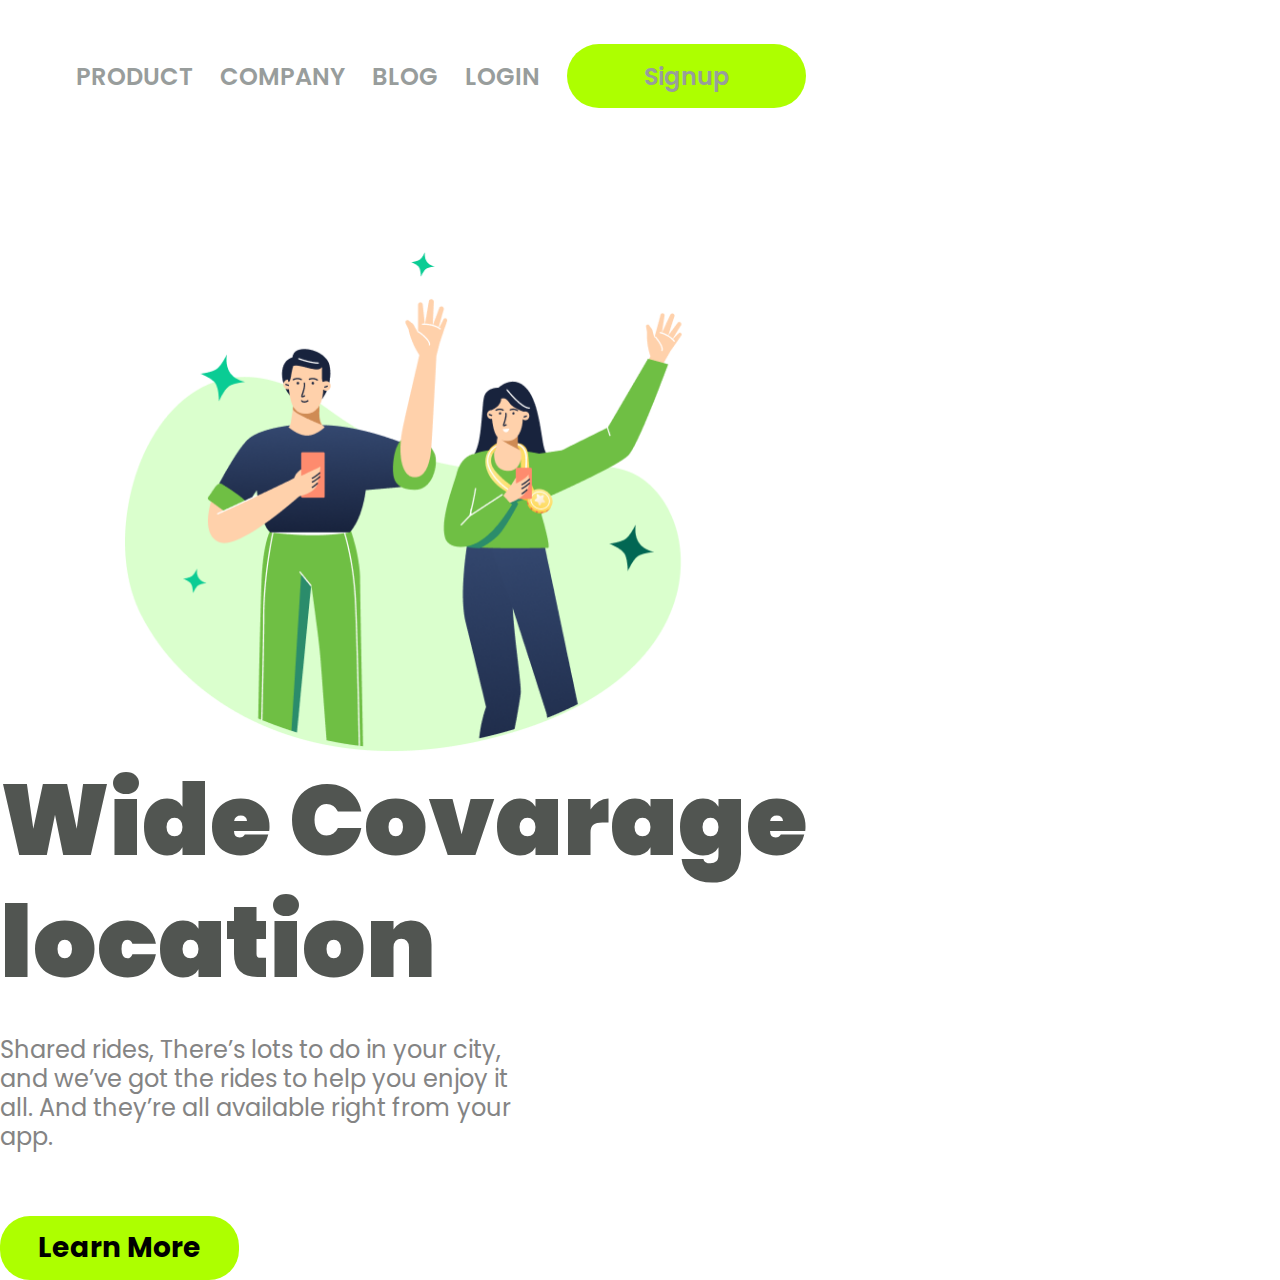
<file: index.html>
<!DOCTYPE html>
<html lang="en">
<head>
    <meta charset="UTF-8">
    <meta name="viewport" content="width=device-width, initial-scale=1.0">
    <link rel="stylesheet"href="./styles.css">
    <link rel="preconnect" href="https://fonts.googleapis.com">
    <link rel="preconnect" href="https://fonts.gstatic.com" crossorigin>
    <link href="https://fonts.googleapis.com/css2?family=Poppins:wght@400;500;700&display=swap" rel="stylesheet">
    <title>css.responsivo</title>
    
</head>
<body>
<div class="wrapper">

    <header>
        <a class="link-header">PRODUCT</a>
        <a class="link-header">COMPANY</a>
        <a class="link-header">BLOG</a>
        <a class="link-header">LOGIN</a>
        
        <button class="button-header">Signup</button>
        
            </header>
            <main>
         <img src="./positive.png" alt="positive.png" class="logo-image">
        
         <section>
            <h1 class=>Wide Covarage location</h1>
         
         <p class=>Shared rides, There’s lots to do in your city, and we’ve got the rides to help you enjoy it all. And they’re all available right from your app.</p>
         <button class="button-learn">Learn More</button>
         </section>
         
            </main>

</div>
 
</body>
</html>
</file>
<file: styles.css>
*{
    font-family: 'Poppins', sans-serif;
    margin:0;
    padding:0;
    box-sizing:border-box;
}  
 .wrapper{
    height: 100vh;
    width:100vh;
    position: absolute;
 }
header{
    margin:44px 0 144px 76px ;
}

.link-header {

font-weight:600;
font-size:24px;
line-height:29px;
color:#989D9C;
cursor: pointer;
margin-right:23px;
display: inline-block;
}

.button-header{
background:#ADFF00;
border-radius:35px;
width: 239px;
height: 64px;
border: none;
font-weight:600;
font-size: 24px;
line-height: 29px;
cursor:pointer;
color:#989D9C ;

}
.logo-image{

width:568px;
height:500px;
margin-left:125px;
position: relative;
display: inline-block;

}
section{ 
    display:inline-block;
    margin: left 86px;
}

h1{

 font-weight:900 ;  
 line-height:122px;
 font-size: 100px;
 color:#515551;
 display: inline-block;
}


p{
font-size:24px;
font-weight:400;
line-height:29px;
color:#848484;
width:515px;
margin-top:32px;
margin-bottom:65px;

}

.button-learn{

background:#ADFF00;
border-radius:30px;
width:239px;
height:64px;
border:none;
cursor:pointer;
filter:drop-shadow() 0px 4px 4px  rgba(0, 0, 0, 0.25);
font-weight:700;
font-size:28px;
line-height:34px;
color: #000000

}
@media screen and (max-width: 900px){
    .section{
        width:100%;
        height: 100%;
        padding: 0;
        margin: 0;
        display: block;
        position:static;
    }
    
.logo-image{
    position: static;
}


header{
    display: none;
}

h1{
    font-size:18px;
    line-height:33px;
    width:auto;
    margin: 58px 50px 0 50px;
    text-align:center;

}

   


}
</file>
